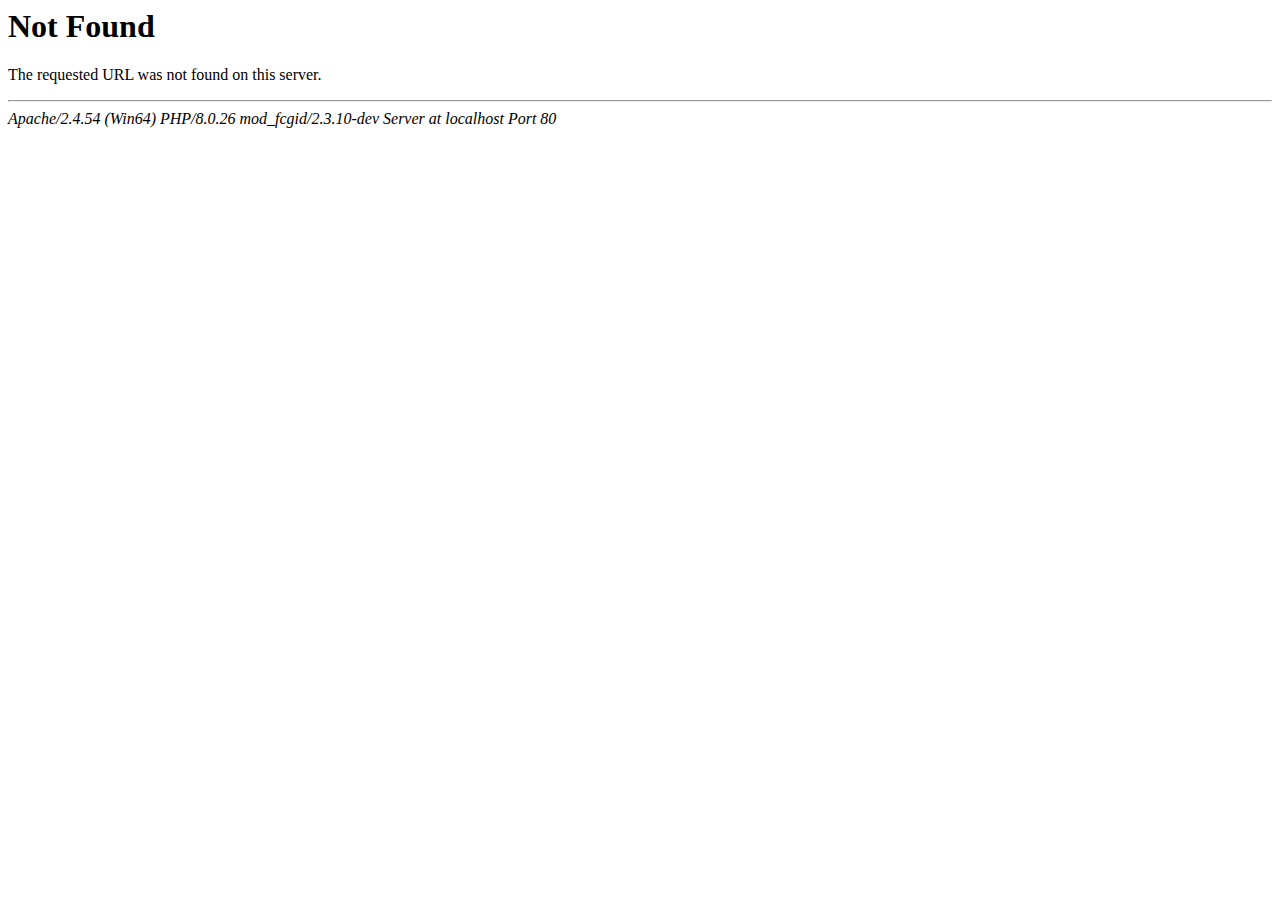
<file: 404 Not Found.htm>
<!DOCTYPE html PUBLIC "-//IETF//DTD HTML 2.0//EN">
<html><head>
<meta http-equiv="content-type" content="text/html; charset=windows-1252">
<title>404 Not Found</title>
</head><body cz-shortcut-listen="true">
<h1>Not Found</h1>
<p>The requested URL was not found on this server.</p>
<hr>
<address>Apache/2.4.54 (Win64) PHP/8.0.26 mod_fcgid/2.3.10-dev Server at localhost Port 80</address>

</body></html>
</file>
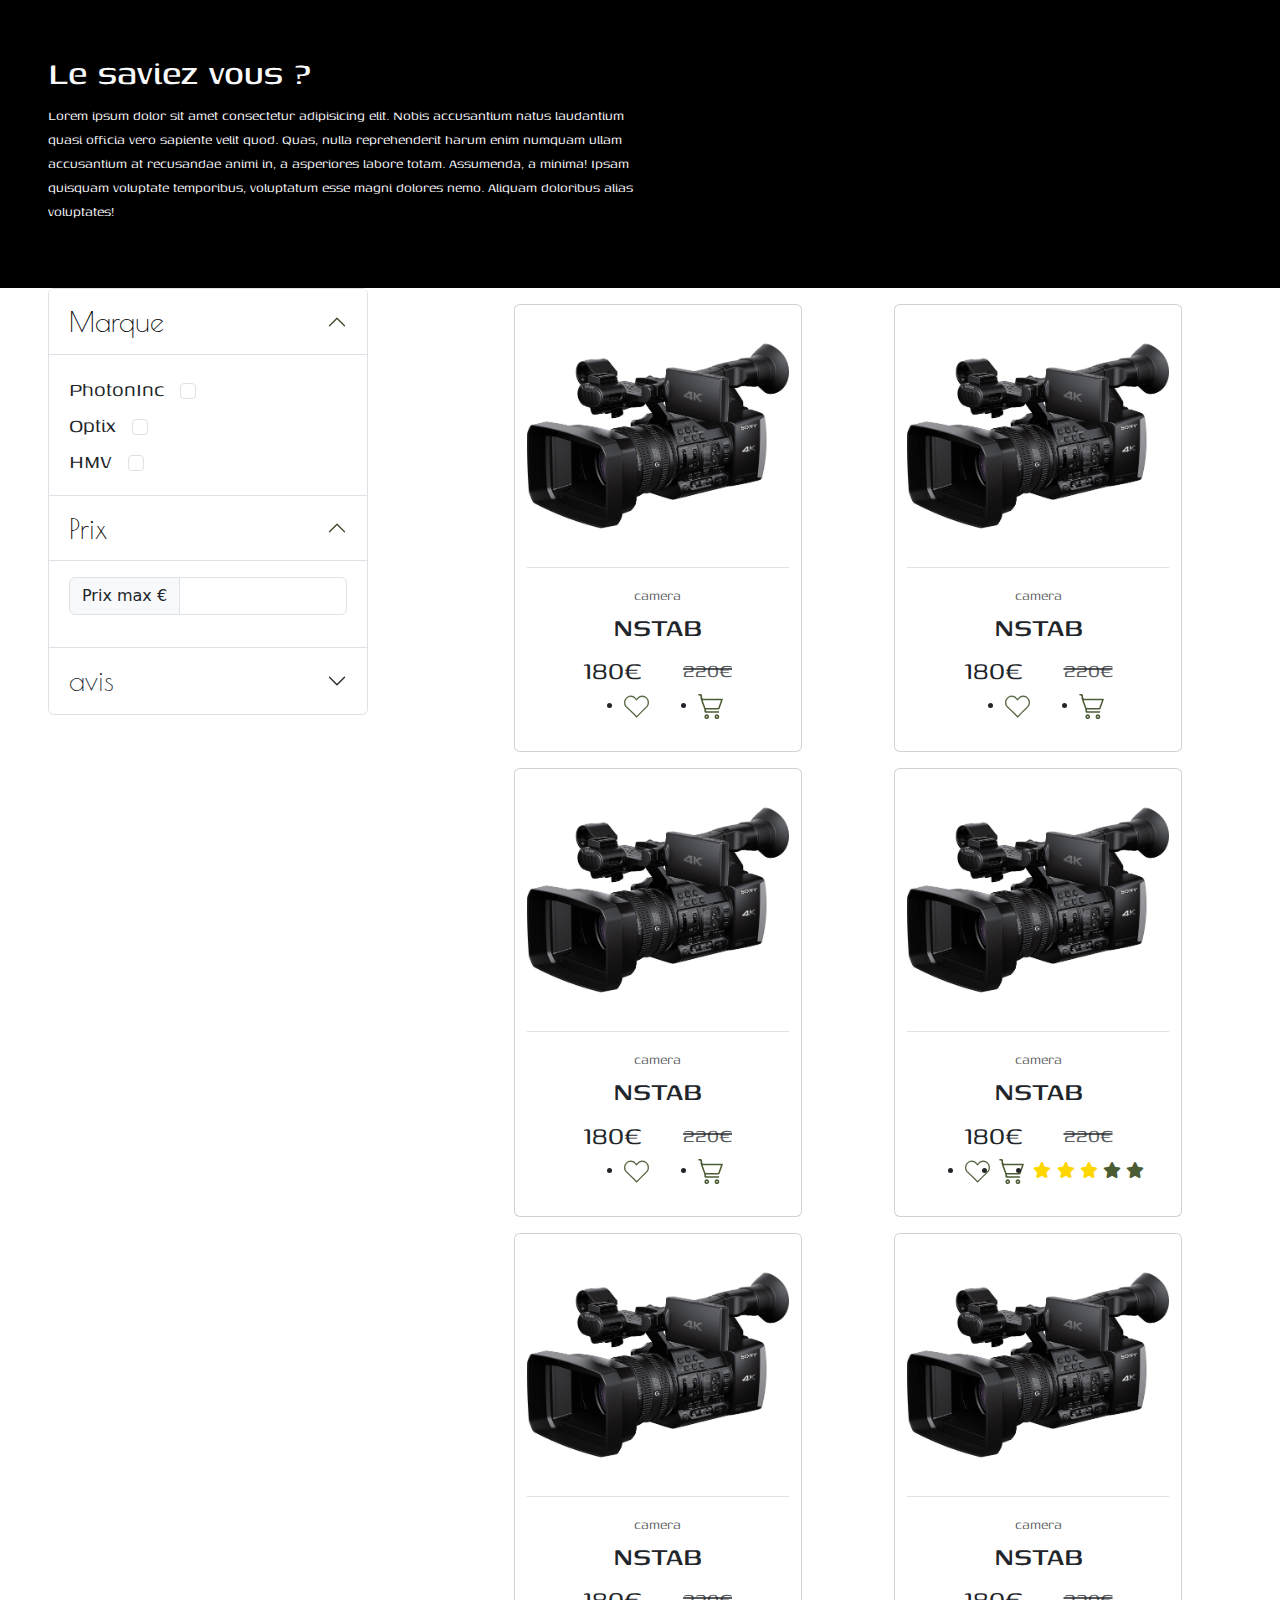
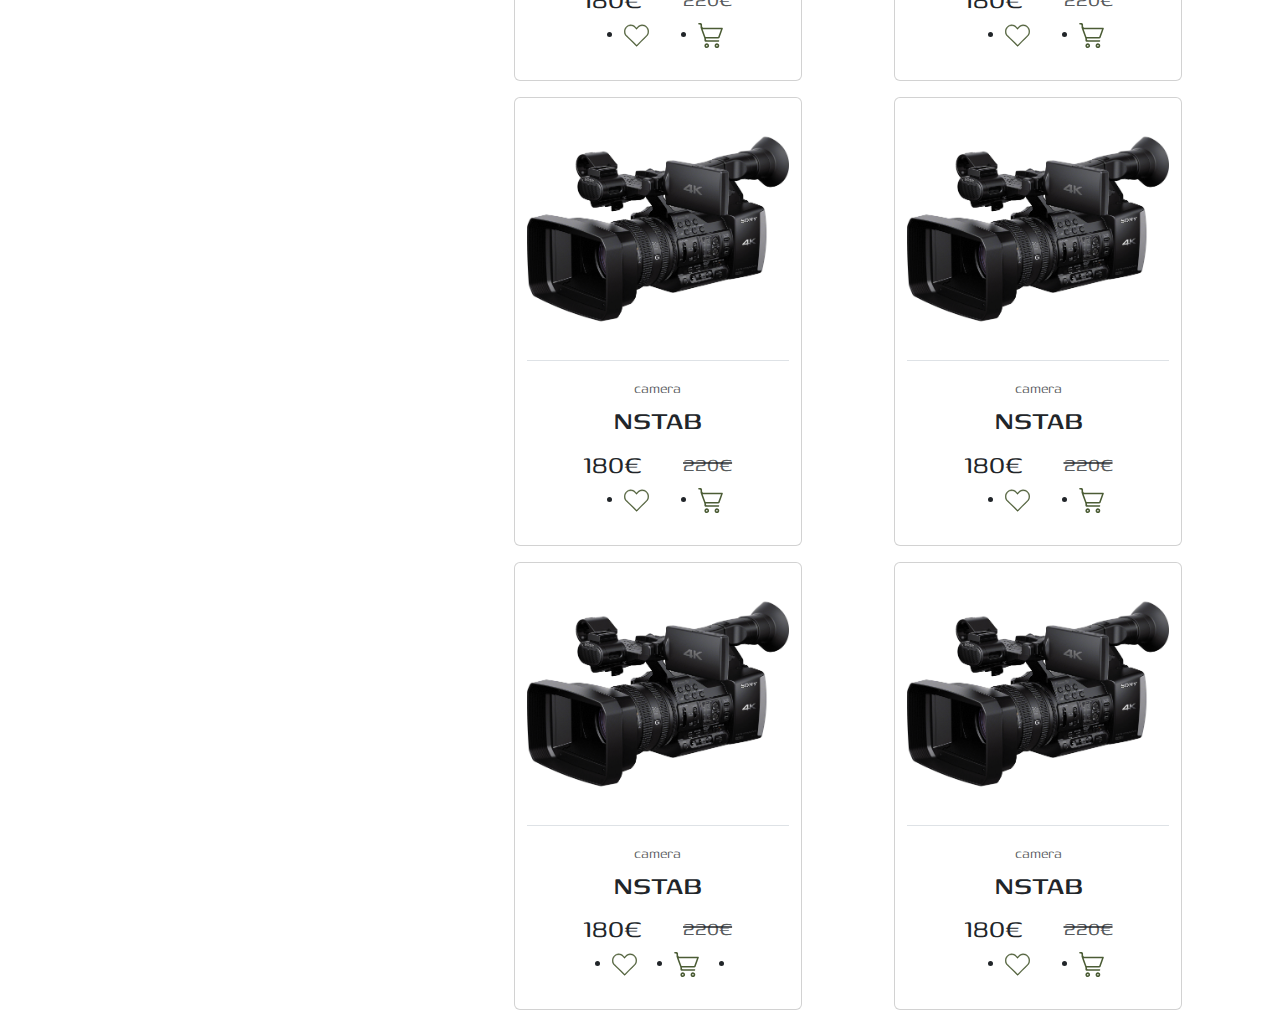
<file: pages/article.html>
<!DOCTYPE html>
<html lang="fr">
<head>
    <meta charset="UTF-8">
    <meta http-equiv="X-UA-Compatible" content="IE=edge">
    <meta name="viewport" content="width=device-width, initial-scale=1.0">
    <title>Document</title>
<!--Font google-->
<link rel="preconnect" href="https://fonts.googleapis.com">
<link rel="preconnect" href="https://fonts.gstatic.com" crossorigin>
<link href="https://fonts.googleapis.com/css2?family=Genos:ital,wght@0,300;0,400;0,600;1,400&family=Poiret+One&display=swap" rel="stylesheet">
<link rel="preconnect" href="https://fonts.googleapis.com">
<link rel="preconnect" href="https://fonts.gstatic.com" crossorigin>
<link href="https://fonts.googleapis.com/css2?family=El+Messiri:wght@500&display=swap" rel="stylesheet">

<!--lien etoile-->
<link rel="stylesheet" href="https://cdnjs.cloudflare.com/ajax/libs/font-awesome/6.3.0/css/all.min.css">

<!--===== CSS Bootsrap =====-->
    <!--<link href="../dist/css/bootstrap.min.css" rel="stylesheet">-->
<!--Lien scss-->
    <link rel="stylesheet" href="../css/perso.css">

<!--common css-->
<link rel="stylesheet" href="../css/common.css">
</head>
<body>

<!--===== navBar =====-->

<section class="bg-black text-light p-5 f-genos">
    <h1>Le saviez vous ?</h1>
    <p class="col-sm-16 col-md-6">Lorem ipsum dolor sit amet consectetur adipisicing elit. Nobis accusantium natus laudantium quasi officia vero sapiente velit quod. Quas, nulla reprehenderit harum enim numquam ullam accusantium at recusandae animi in, a asperiores labore totam. Assumenda, a minima! Ipsam quisquam voluptate temporibus, voluptatum esse magni dolores nemo. Aliquam doloribus alias voluptates!</p>
</section>

<section class="d-sm-bloc d-md-flex">
    <article class="col-sm-10 col-md-3 mx-5">
        <div class="accordion" id="accordionExample">
                    <!--section-->
            <div class="accordion-item">
              <h2 class="accordion-header" id="headingOne">
                <button class="accordion-button f-poiretOne fs-3 bg-white fs-green" type="button" data-bs-toggle="collapse" data-bs-target="#collapseOne" aria-expanded="true" aria-controls="collapseOne">
                  Marque
                </button>
              </h2>
              <div id="collapseOne" class="accordion-collapse collapse show" aria-labelledby="headingOne" data-bs-parent="#accordionExample">
                <div class="accordion-body">
                  
                    <!--Content-->
                    <div class="d-flex align-items-center form-check-inline">
                        <label class="form-check-label f-genos fs-4" for="inlineCheckbox1">PhotonInc</label>
                        <input class="form-check-input mx-3" type="checkbox" id="inlineCheckbox1" value="option1">
                    </div>

                    <div class="d-flex align-items-center form-check-inline">
                        <label class="form-check-label f-genos fs-4" for="inlineCheckbox1">Optix</label>
                        <input class="form-check-input mx-3" type="checkbox" id="inlineCheckbox1" value="option1">
                    </div>

                    <div class="d-flex align-items-center form-check-inline">
                        <label class="form-check-label f-genos fs-4" for="inlineCheckbox1">HMV</label>
                        <input class="form-check-input mx-3" type="checkbox" id="inlineCheckbox1" value="option1">
                    </div>

                </div>
              </div>
            </div>

            <!--section-->
            <div class="accordion-item">
                <h2 class="accordion-header" id="headingTwo">
                  <button class="accordion-button f-poiretOne fs-3 bg-white fs-green" type="button" data-bs-toggle="collapse" data-bs-target="#collapseTwo" aria-expanded="true" aria-controls="collapseTwo">
                    Prix
                  </button>
                </h2>
                <div id="collapseTwo" class="accordion-collapse collapse show" aria-labelledby="headingTwo" data-bs-parent="#accordionExample">
                  <div class="accordion-body">
                    
                      <!--Content-->
                      <div class="input-group mb-3">
                        <span class="input-group-text">Prix max €</span>
                        <input type="text" class="form-control" aria-label="Dollar amount (with dot and two decimal places)">
                      </div>
                      
  
                  </div>
                </div>
              </div>
            <div class="accordion-item">
              <h2 class="accordion-header" id="headingThree">
                <button class="accordion-button collapsed f-poiretOne fs-3" type="button" data-bs-toggle="collapse" data-bs-target="#collapseThree" aria-expanded="false" aria-controls="collapseThree">
                  avis
                </button>
              </h2>
              <div id="collapseThree" class="accordion-collapse collapse" aria-labelledby="headingThree" data-bs-parent="#accordionExample">
                <div class="accordion-body">
                  <div  id="note" class="d-flex justify-content-evenly">
                  </div>
                    <script>
                        var content =""
                        var etat = "Vide"
                        for(i=0; i<5; i++){
                            content = content+'<div class="fas fa-star over-star" onclick="note(this.id)" style="color:#4B5C35" id="'+i+'"></div>';
                        }
                        function note(etoileId){
                                var note = eval(etoileId) + 1;
                                if (typeof(evaluer) == "undefined"){
                                    evaluer = false
                                }
                                if(evaluer == false){
                                    evaluer = true
                                    for(n=0; n<note; n++){
                                        document.getElementById(String(n)).style.color = "gold";
                                    }
                            }
                            else{
                                    for (n=0; n<5; n++){
                                        document.getElementById(String(n)).style.color = "#4B5C35";
                                    }
                                    for(n=0; n<note; n++){
                                        document.getElementById(String(n)).style.color = "gold";
                                    }
                                    console.log(note)
                                    
                                }
                        }
                        var Contenu = document.getElementById("note");
                        Contenu.innerHTML= content;
                    </script>

                </div>
              </div>
              <!--fin-->
            </div>
          </div>
    </article>

<!--==== articles =====-->

    <article class="row justify-content-evenly col-lg-8 m-auto">
        <!--card-->
            <div class="card mt-3" style="width: 18rem;">
                <img src="../medias/materiel/camera01.jpg" class="card-img-top" alt="...">
                <div class="card-body border-top">
                    <div class="d-flex-column text-center f-genos">
                        <a href="#" class="text-muted text-decoration-none">camera</a>
                        <h2 class="m-0">NSTAB</h2>
                        <div class=" d-flex justify-content-evenly align-items-center">
                            <span class="fs-2">180€</span>
                            <span class="fs-4 text-decoration-line-through text-muted">220€</span>
                        </div>

                    </div>
                <ul class="d-flex list-none justify-content-evenly ">
                    <li>
                        <a href="#"><img src="../medias/icon/like.svg" width="25px" height="25px" alt=""></a>
                    </li>
                    <li>
                        <a href="#"><img src="../medias/icon/panier.svg" width="25px" height="25px" alt=""></a>
                    </li>
                </ul>
                </div>
            </div>

            <!--card-->
            <div class="card mt-3" style="width: 18rem;">
                <img src="../medias/materiel/camera01.jpg" class="card-img-top" alt="...">
                <div class="card-body border-top">
                    <div class="d-flex-column text-center f-genos">
                        <a href="#" class="text-muted text-decoration-none">camera</a>
                        <h2 class="m-0">NSTAB</h2>
                        <div class=" d-flex justify-content-evenly align-items-center">
                            <span class="fs-2">180€</span>
                            <span class="fs-4 text-decoration-line-through text-muted">220€</span>
                        </div>

                    </div>
                <ul class="d-flex list-none justify-content-evenly ">
                    <li>
                        <a href="#"><img src="../medias/icon/like.svg" width="25px" height="25px" alt=""></a>
                    </li>
                    <li>
                        <a href="#"><img src="../medias/icon/panier.svg" width="25px" height="25px" alt=""></a>
                    </li>
                </ul>
                </div>
            </div>

            <!--card-->
            <div class="card mt-3" style="width: 18rem;">
                <img src="../medias/materiel/camera01.jpg" class="card-img-top" alt="...">
                <div class="card-body border-top">
                    <div class="d-flex-column text-center f-genos">
                        <a href="#" class="text-muted text-decoration-none">camera</a>
                        <h2 class="m-0">NSTAB</h2>
                        <div class=" d-flex justify-content-evenly align-items-center">
                            <span class="fs-2">180€</span>
                            <span class="fs-4 text-decoration-line-through text-muted">220€</span>
                        </div>

                    </div>
                <ul class="d-flex list-none justify-content-evenly ">
                    <li>
                        <a href="#"><img src="../medias/icon/like.svg" width="25px" height="25px" alt=""></a>
                    </li>
                    <li>
                        <a href="#"><img src="../medias/icon/panier.svg" width="25px" height="25px" alt=""></a>
                    </li>
                </ul>
                </div>
            </div>

        <!--card-->
        <div class="card mt-3" style="width: 18rem;">
            <img src="../medias/materiel/camera01.jpg" class="card-img-top" alt="...">
            <div class="card-body border-top">
                <div class="d-flex-column text-center f-genos">
                    <a href="#" class="text-muted text-decoration-none">camera</a>
                    <h2 class="m-0">NSTAB</h2>
                    <div class=" d-flex justify-content-evenly align-items-center">
                        <span class="fs-2">180€</span>
                        <span class="fs-4 text-decoration-line-through text-muted">220€</span>
                    </div>

                </div>
            <ul class="d-flex list-none justify-content-evenly align-items-center">
                <li>
                    <a href="#"><img src="../medias/icon/like.svg" width="25px" height="25px" alt=""></a>
                </li>
                <li>
                    <a href="#"><img src="../medias/icon/panier.svg" width="25px" height="25px" alt=""></a>
                </li>
                <li>
                    <div class="fas fa-star" style="color: gold"></div>
                    <div class="fas fa-star "style="color: gold"></div>
                    <div class="fas fa-star"style="color: gold"></div>
                    <div class="fas fa-star" style="color:#4B5C35"></div>
                    <div class="fas fa-star" style="color: #4B5C35;"></div>
                    
                </li>
            </ul>
            </div>
        </div>

                <!--card-->
                <div class="card mt-3" style="width: 18rem;">
                    <img src="../medias/materiel/camera01.jpg" class="card-img-top" alt="...">
                    <div class="card-body border-top">
                        <div class="d-flex-column text-center f-genos">
                            <a href="#" class="text-muted text-decoration-none">camera</a>
                            <h2 class="m-0">NSTAB</h2>
                            <div class=" d-flex justify-content-evenly align-items-center">
                                <span class="fs-2">180€</span>
                                <span class="fs-4 text-decoration-line-through text-muted">220€</span>
                            </div>
    
                        </div>
                    <ul class="d-flex list-none justify-content-evenly ">
                        <li>
                            <a href="#"><img src="../medias/icon/like.svg" width="25px" height="25px" alt=""></a>
                        </li>
                        <li>
                            <a href="#"><img src="../medias/icon/panier.svg" width="25px" height="25px" alt=""></a>
                        </li>
                    </ul>
                    </div>
                </div>

                        <!--card-->
            <div class="card mt-3" style="width: 18rem;">
                <img src="../medias/materiel/camera01.jpg" class="card-img-top" alt="...">
                <div class="card-body border-top">
                    <div class="d-flex-column text-center f-genos">
                        <a href="#" class="text-muted text-decoration-none">camera</a>
                        <h2 class="m-0">NSTAB</h2>
                        <div class=" d-flex justify-content-evenly align-items-center">
                            <span class="fs-2">180€</span>
                            <span class="fs-4 text-decoration-line-through text-muted">220€</span>
                        </div>

                    </div>
                <ul class="d-flex list-none justify-content-evenly ">
                    <li>
                        <a href="#"><img src="../medias/icon/like.svg" width="25px" height="25px" alt=""></a>
                    </li>
                    <li>
                        <a href="#"><img src="../medias/icon/panier.svg" width="25px" height="25px" alt=""></a>
                    </li>
                </ul>
                </div>
            </div>

                    <!--card-->
                    <div class="card mt-3" style="width: 18rem;">
                        <img src="../medias/materiel/camera01.jpg" class="card-img-top" alt="...">
                        <div class="card-body border-top">
                            <div class="d-flex-column text-center f-genos">
                                <a href="#" class="text-muted text-decoration-none">camera</a>
                                <h2 class="m-0">NSTAB</h2>
                                <div class=" d-flex justify-content-evenly align-items-center">
                                    <span class="fs-2">180€</span>
                                    <span class="fs-4 text-decoration-line-through text-muted">220€</span>
                                </div>
        
                            </div>
                        <ul class="d-flex list-none justify-content-evenly ">
                            <li>
                                <a href="#"><img src="../medias/icon/like.svg" width="25px" height="25px" alt=""></a>
                            </li>
                            <li>
                                <a href="#"><img src="../medias/icon/panier.svg" width="25px" height="25px" alt=""></a>
                            </li>
                        </ul>
                        </div>
                    </div>

                            <!--card-->
            <div class="card mt-3" style="width: 18rem;">
                <img src="../medias/materiel/camera01.jpg" class="card-img-top" alt="...">
                <div class="card-body border-top">
                    <div class="d-flex-column text-center f-genos">
                        <a href="#" class="text-muted text-decoration-none">camera</a>
                        <h2 class="m-0">NSTAB</h2>
                        <div class=" d-flex justify-content-evenly align-items-center">
                            <span class="fs-2">180€</span>
                            <span class="fs-4 text-decoration-line-through text-muted">220€</span>
                        </div>

                    </div>
                <ul class="d-flex list-none justify-content-evenly ">
                    <li>
                        <a href="#"><img src="../medias/icon/like.svg" width="25px" height="25px" alt=""></a>
                    </li>
                    <li>
                        <a href="#"><img src="../medias/icon/panier.svg" width="25px" height="25px" alt=""></a>
                    </li>
                </ul>
                </div>
            </div>
            
                            <!--card-->
                            <div class="card mt-3" style="width: 18rem;">
                                <img src="../medias/materiel/camera01.jpg" class="card-img-top" alt="...">
                                <div class="card-body border-top">
                                    <div class="d-flex-column text-center f-genos">
                                        <a href="#" class="text-muted text-decoration-none">camera</a>
                                        <h2 class="m-0">NSTAB</h2>
                                        <div class=" d-flex justify-content-evenly align-items-center">
                                            <span class="fs-2">180€</span>
                                            <span class="fs-4 text-decoration-line-through text-muted">220€</span>
                                        </div>
                
                                    </div>
                                <ul class="d-flex list-none justify-content-evenly ">
                                    <li>
                                        <a href="#"><img src="../medias/icon/like.svg" width="25px" height="25px" alt=""></a>
                                    </li>
                                    <li>
                                        <a href="#"><img src="../medias/icon/panier.svg" width="25px" height="25px" alt=""></a>
                                    </li>
                                    <li>

                                    </li>
                                </ul>
                                </div>
                            </div>

                    <!--card-->
                    <div class="card mt-3" style="width: 18rem;">
                        <img src="../medias/materiel/camera01.jpg" class="card-img-top" alt="...">
                        <div class="card-body border-top">
                            <div class="d-flex-column text-center f-genos">
                                <a href="#" class="text-muted text-decoration-none">camera</a>
                                <h2 class="m-0">NSTAB</h2>
                                <div class=" d-flex justify-content-evenly align-items-center">
                                    <span class="fs-2">180€</span>
                                    <span class="fs-4 text-decoration-line-through text-muted">220€</span>
                                </div>
        
                            </div>
                        <ul class="d-flex list-none justify-content-evenly ">
                            <li>
                                <a href="#"><img src="../medias/icon/like.svg" width="25px" height="25px" alt=""></a>
                            </li>
                            <li>
                                <a href="#"><img src="../medias/icon/panier.svg" width="25px" height="25px" alt=""></a>
                            </li>
                        </ul>
                        </div>
                    </div> 



    </article>
</section>

<!--===== Script Bootsrap =====-->
    <script src="../dist/js/bootstrap.min.js"></script>
</body>
</html>
</file>
<file: css/common.css>
.input-border {
    border-radius: 30px;
}

.icon {
    min-width: 50px;
}

.sub-nav-color {
    background-color: lightgrey;
}

.text-card-description {
    font-size: 1.7em;
}

.body-background {
    background-color: rgb(201, 200, 200);
}


.f-poiretOne{
font-family: 'Poiret One', cursive;
}

.f-genos{
    font-family: 'genos', sans-serif;
}

.fs-green{
    color: #4B5C35;
}
.bg-green{
    background-color: #4B5C35;
}

.border-green{
    border-color: #4B5C35;
}


.car-h{
    height: 500px;
}

.prix{
    color: #4B5C35;
    font-size: 4em;
}

.fs-h1{
    font-size: 4em;
}

.bg-image-connexion{
    background-image: url(../medias/background/bg-cam-connexion.webp);
    background-size: cover;
    background-repeat: no-repeat;
    background-attachment: fixed;
}
.imageHover{
    transition: all 0.1s ease;

}
.imageHover:hover{
    transform: scale(1.05);
}
.rupture{
    filter: blur(2px);
}

.tailleIcon{
    height: 25px;
    width: 25px;
}

.bg-photo{
    background-image: url(../medias/background/bg-index.webp);
    background-size: cover;
    background-repeat: no-repeat;
    background-attachment: fixed;
    height: 800px;
}
</file>
